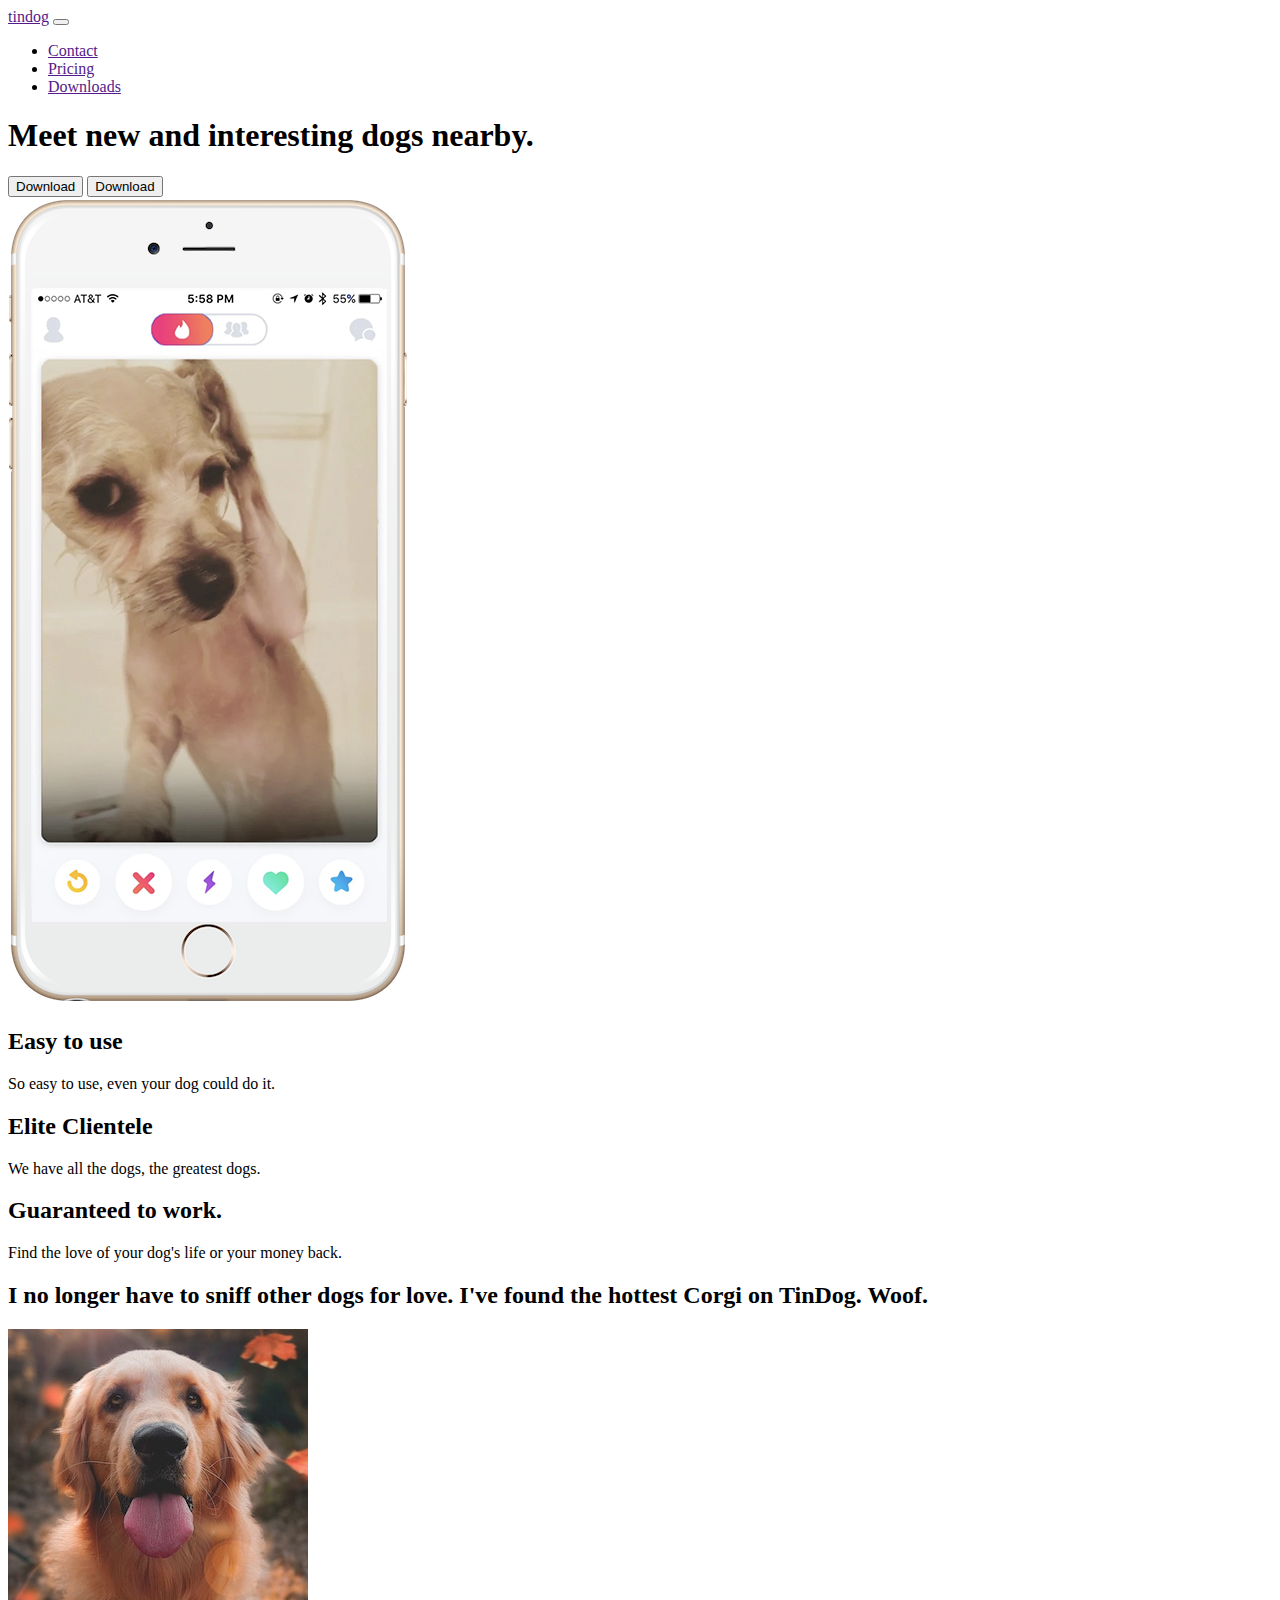
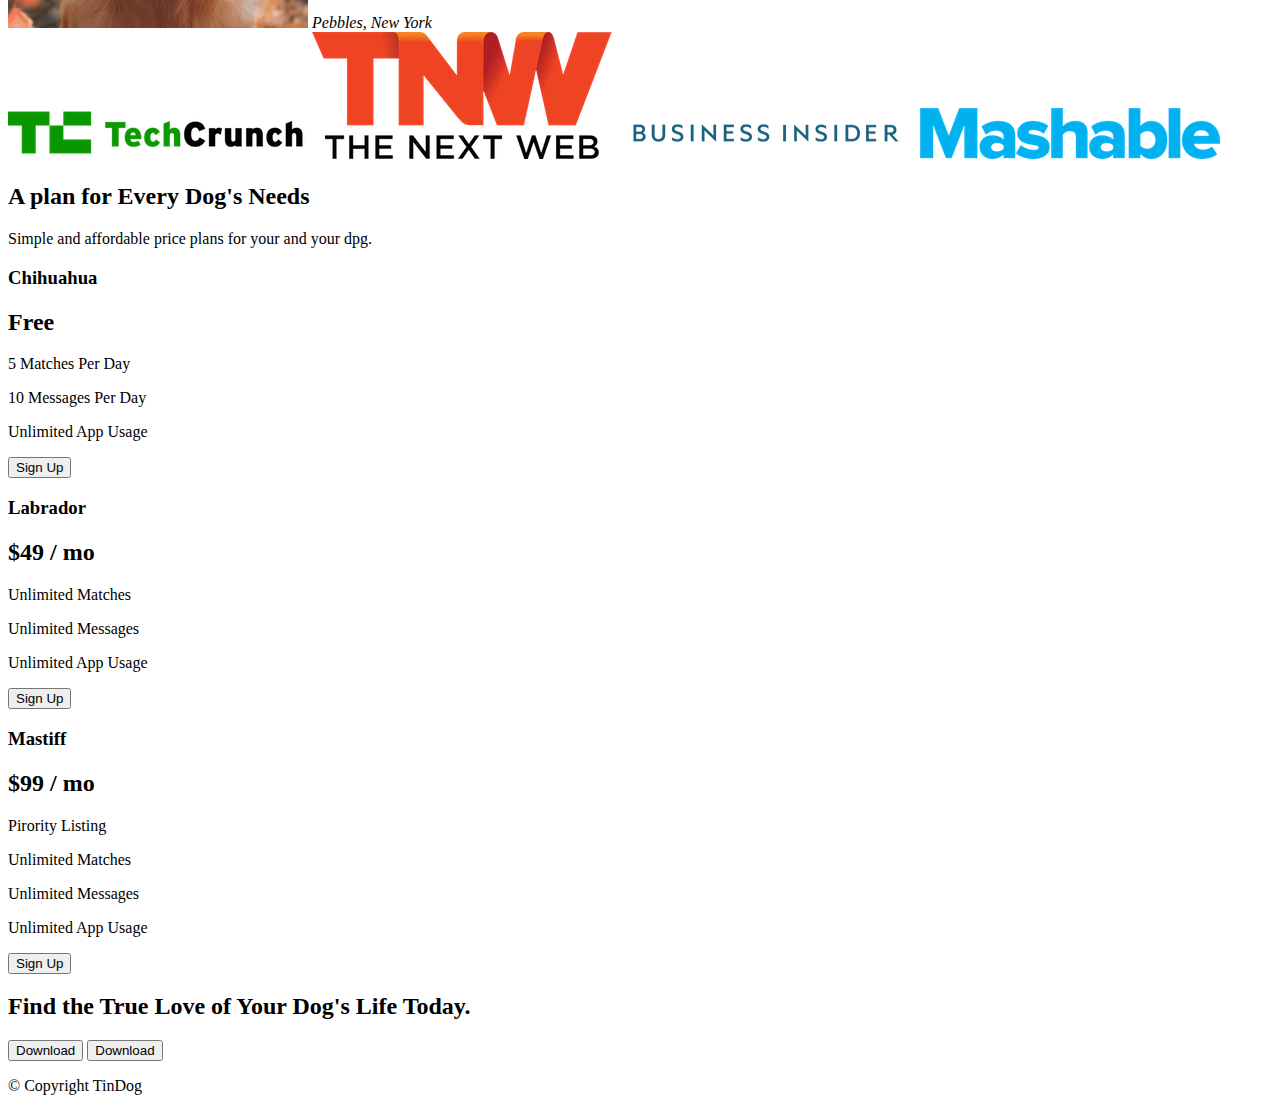
<file: index.html>
<!DOCTYPE html>
<html lang="en">
  <head>
    <meta charset="UTF-8" />
    <meta http-equiv="X-UA-Compatible" content="IE=edge" />
    <meta name="viewport" content="width=device-width, initial-scale=1.0" />
    <title>TinDog</title>
  </head>
  <body>
    <section id="">
      <!-- navbar -->

      <navbar class="">
        <a href="">tindog</a>
        <button class="" type="button">
          <span class=""> </span>
        </button>
        <div>
          <ul>
            <li>
              <a href="">Contact</a>
            </li>
            <li>
              <a href="">Pricing</a>
            </li>
            <li>
              <a href="">Downloads</a>
            </li>
          </ul>
        </div>
      </navbar>

      <!-- Title -->

      <div>
        <h1>Meet new and interesting dogs nearby.</h1>
        <button type="button">Download</button>
        <button type="button">Download</button>
      </div>
      <div>
        <img src="Images/iphone6.png" alt="iPhone-img" />
      </div>
    </section>

    <!-- Features -->

    <section id="features">
      <h2>Easy to use</h2>
      <p>So easy to use, even your dog could do it.</p>

      <h2>Elite Clientele</h2>
      <p>We have all the dogs, the greatest dogs.</p>

      <h2>Guaranteed to work.</h2>
      <p>Find the love of your dog's life or your money back.</p>
    </section>

    <!-- Testimonials  -->

    <section id="testimonials">
      <h2>
        I no longer have to sniff other dogs for love. I've found the hottest
        Corgi on TinDog. Woof.
      </h2>
      <img src="Images/dog-img.jpg" alt="dog-img" />
      <em>Pebbles, New York</em>
    </section>

    <!-- Press -->

    <section id="press">
      
      <img src="Images/TechCrunch.png" alt="TechCrunch-img">
      <img src="Images/tnw.png" alt="tnw-img">
      <img src="Images/bizinsider.png" alt="bizinsider-img">
      <img src="Images/mashable.png" alt="mashable-img">

    </section>

    <!-- Pricing -->

    <section id="pricing">

      <h2>A plan for Every Dog's Needs</h2>
      <p>Simple and affordable price plans for your and your dpg.</p>

      <h3>Chihuahua</h3>
      <h2>Free</h2>
      <p>5 Matches Per Day</p>
      <p>10 Messages Per Day</p>
      <p>Unlimited App Usage</p>
      <button type="button">Sign Up</button>

      <h3>Labrador</h3>
      <h2>$49 / mo</h2>
      <p>Unlimited Matches</p>
      <p>Unlimited Messages</p>
      <p>Unlimited App Usage</p>
      <button type="button">Sign Up</button>

      <h3>Mastiff</h3>
      <h2>$99 / mo</h2>
      <p>Pirority Listing</p>
      <p>Unlimited Matches</p>
      <p>Unlimited Messages</p>
      <p>Unlimited App Usage</p>
      <button type="button">Sign Up</button>

    </section>

      <!-- Call To Action -->

      <section id="cta">

        <h2>Find the True Love of Your Dog's Life Today.</h2>
        <button type="button">Download</button>
        <button type="button">Download</button>

      </section>

      <!-- Footer -->

      <footer id="footer">

        <p>© Copyright TinDog</p>

      </footer>
  </body>
</html>
</file>
